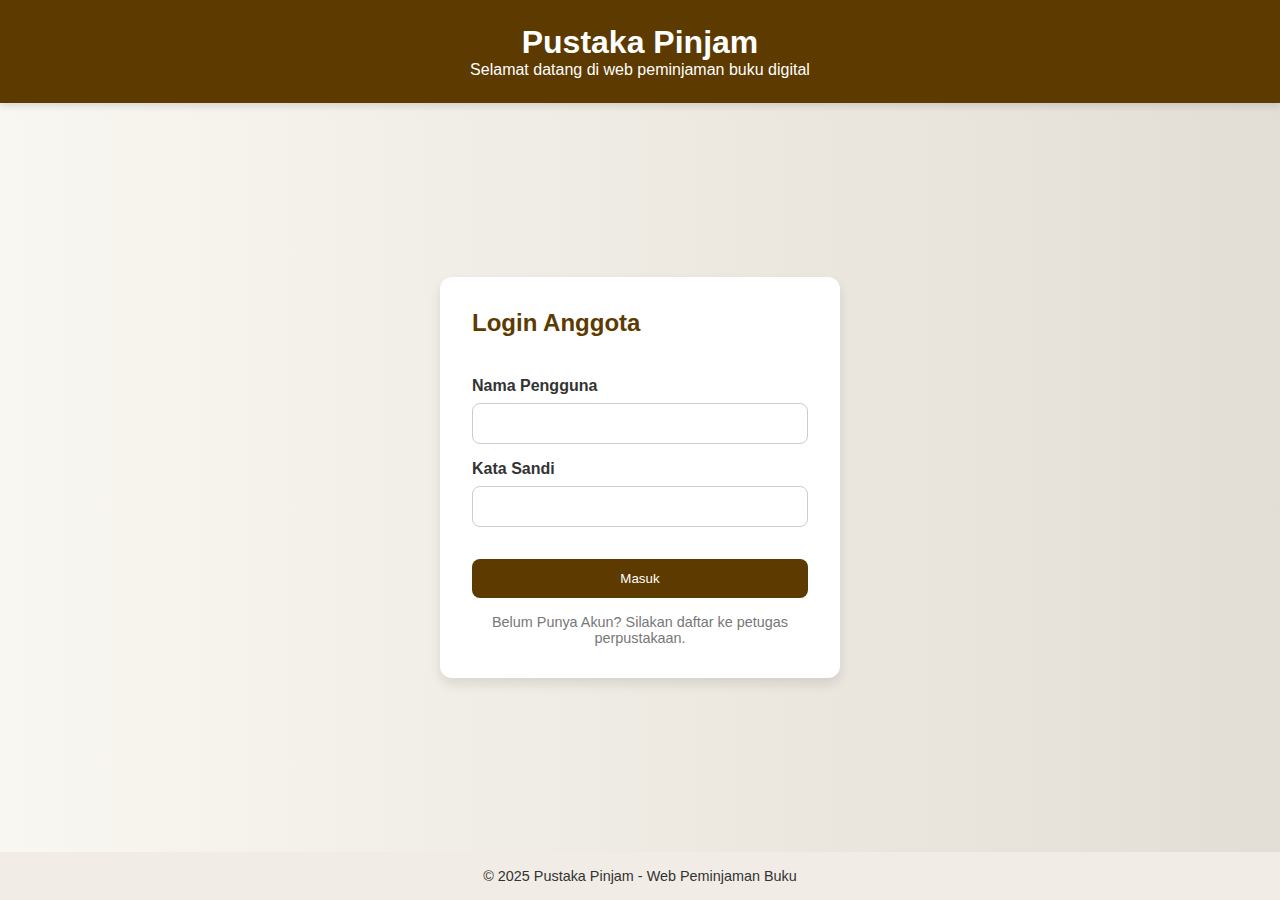
<file: index.html>
<!DOCTYPE html>
<html lang="en">
<head>
    <meta charset="UTF-8">
    <meta name="viewport" content="width=device-width, initial-scale=1.0">
    <title>Login | Peminjaman Buku</title>
    <link rel="stylesheet" href="style.css">
</head>
<body>
    <header>
        <h1>Pustaka Pinjam</h1>
        <p>Selamat datang di web peminjaman buku digital</p>
    </header>

    <main>
        <section class="login-container">
            <h2>Login Anggota</h2>
            <form id="loginForm">
                <label for="username">Nama Pengguna</label>
                <input type="text" id="username" name="username" required>

                <label for="password">Kata Sandi</label>
                <input type="password" id="password" name="password" required>

                <button type="submit">Masuk</button>
            </form>
            <p class="note">Belum Punya Akun? Silakan daftar ke petugas perpustakaan.</p>
        </section>
    </main>

    <footer>
        <p>&copy; 2025 Pustaka Pinjam - Web Peminjaman Buku</p>
    </footer>

    <script src="script.js"></script>
</body>
</html>
</file>
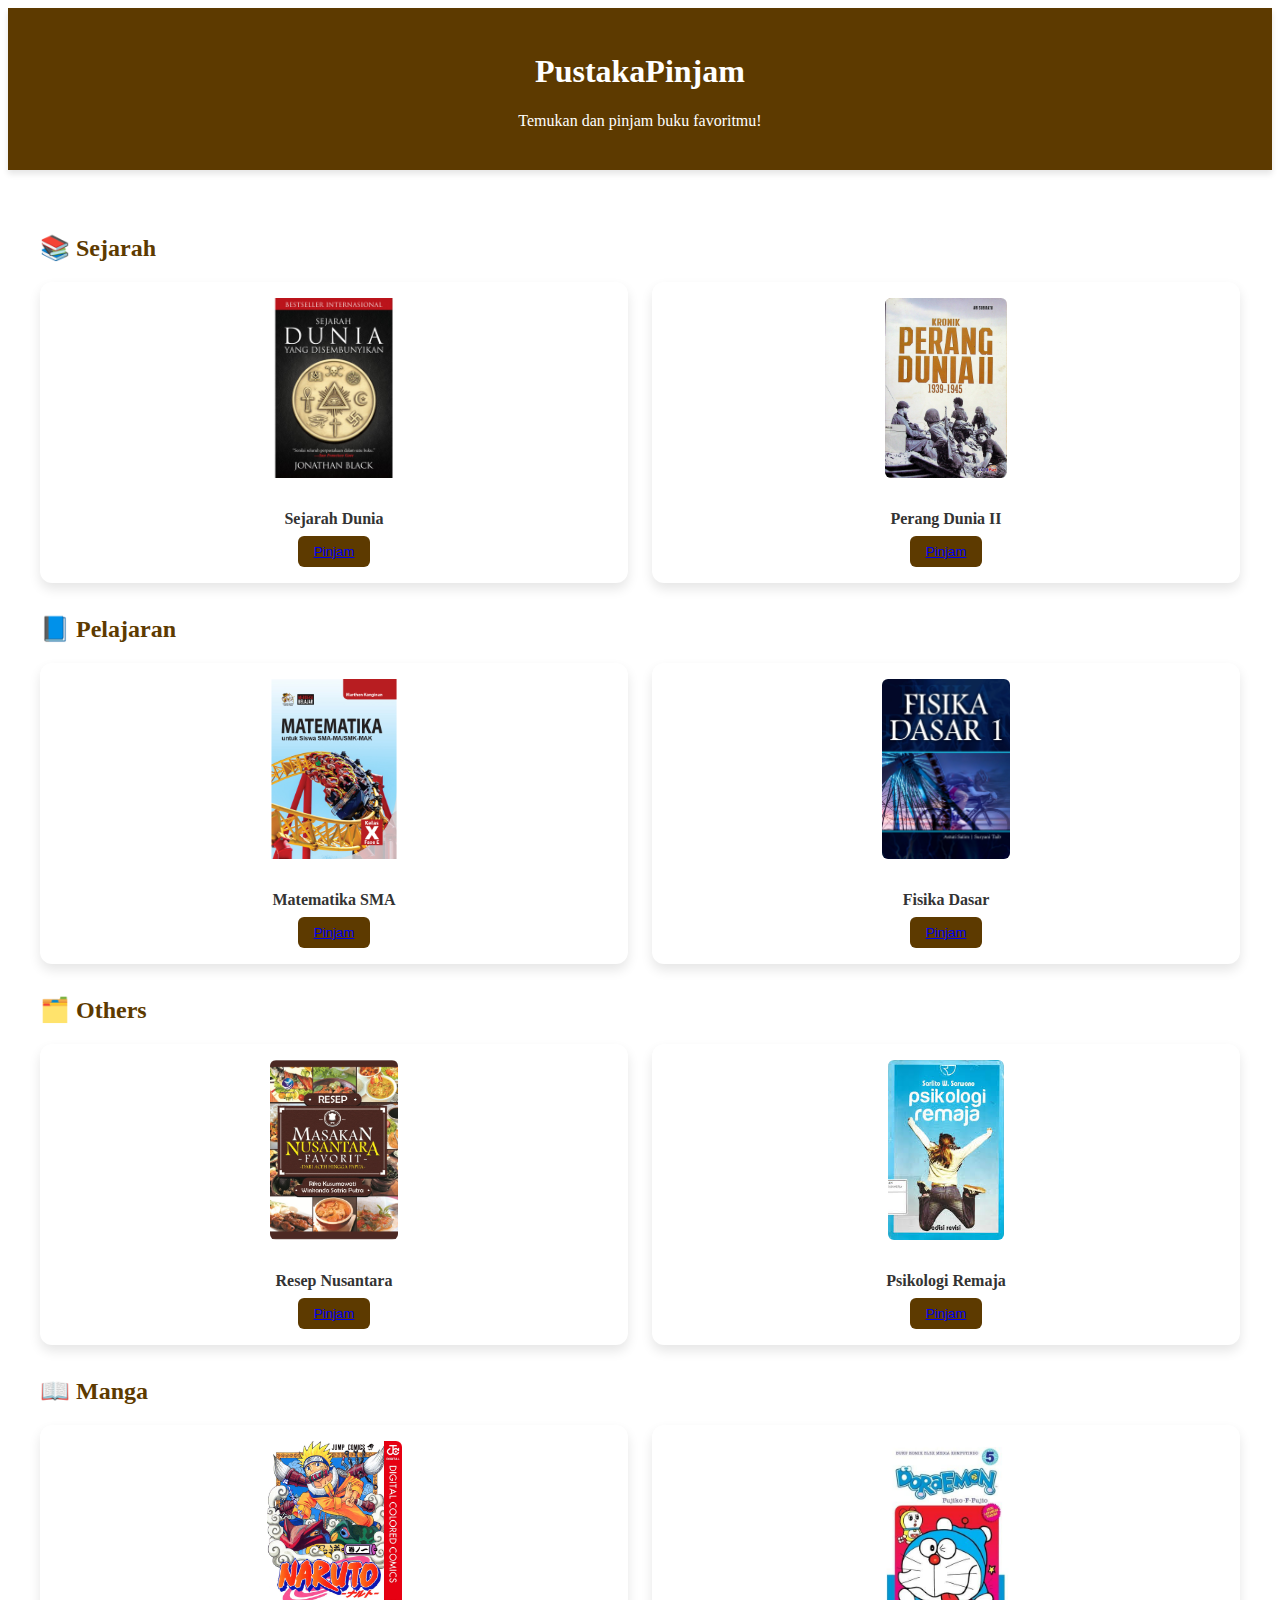
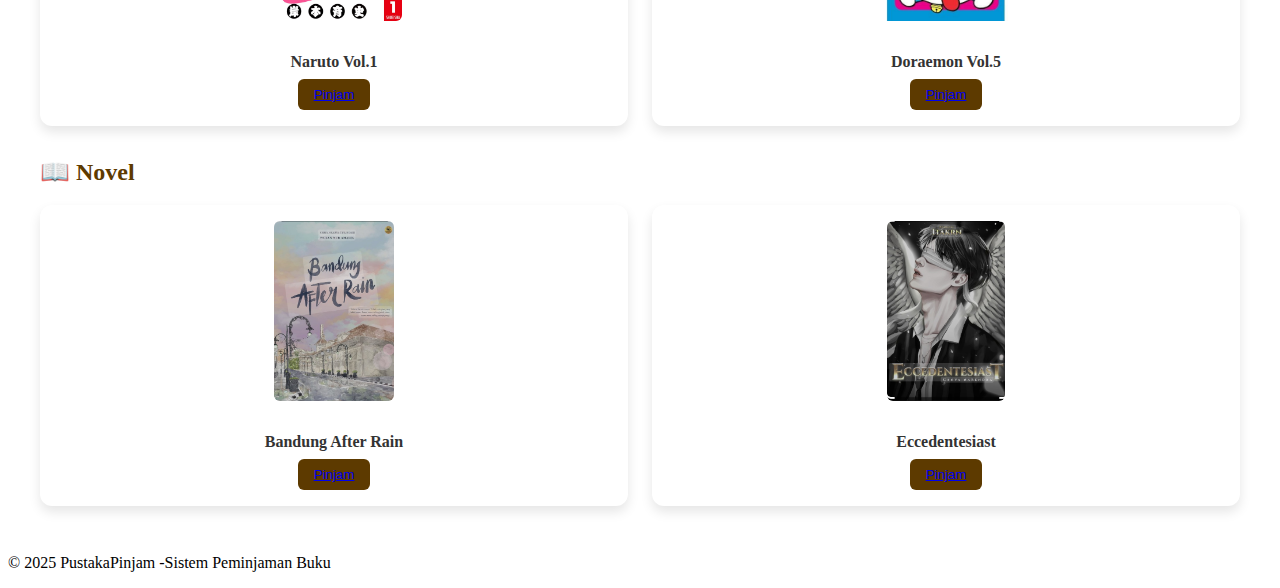
<file: index2.html>
<!DOCTYPE html>
<html lang="en">
<head>
    <meta charset="UTF-8">
    <meta name="viewport" content="width=device-width, initial-scale=1.0">
    <title>Daftar Buku | PustakaPinjam</title>
    <link rel="stylesheet" href="style2.css" />
</head>
<body>
    <header>
    <h1>PustakaPinjam</h1>
    <p>Temukan dan pinjam buku favoritmu!</p>
    </header>

    <main>
        <section class="book-section">
           <h2>📚 Sejarah</h2>
           <div class="book-grid">
            <article class="book-card">
                <img src="sejarah-dunia-yang-disembunyikan.jpg" alt="Cover Sejarah 1" />
                <h3>Sejarah Dunia</h3>
                <button><a href="index3.html?buku=Sejarah Dunia">Pinjam</a></button>
            </article>
            <article class="book-card">
                <img src="1708388787_Kronik Perang Dunia II 1939-1945.jpg" alt="Cover Sejarah 1" />
                <h3>Perang Dunia II</h3>
                <button><a href="index3.html?buku=Perang Dunia II">Pinjam</a></button>
            </article>
           </div>

            <h2>📘 Pelajaran</h2>
            <div class="book-grid">
            <article class="book-card">
                <img src="Matematika-SMA-Kelas-X-Srikandi-penilaian-Revisi-2023.jpg" alt="Cover Matematika" />
                <h3>Matematika SMA</h3>
                <button><a href="index3.html?buku=Matematika SMA">Pinjam</a></button>
            </article>
            <article class="book-card">
                <img src="978-602-475-463-1.jpg" alt="Cover Fisika" />
                <h3>Fisika Dasar</h3>
                <button><a href="index3.html?buku=Fisika Dasar">Pinjam</a></button>
            </article>
        </div>

            <h2>🗂️ Others</h2>
            <div class="book-grid">
            <article class="book-card">
                <img src="BLK_RMNFDAHP2021947243.jpg" alt="Cover Resep" />
                <h3>Resep Nusantara</h3>
                <button><a href="index3.html?buku=Resep Nusantara">Pinjam</a></button>
            </article>
            <article class="book-card">
                <img src="images.jpg" alt="Cover Psikologi" />
                <h3>Psikologi Remaja</h3>
                <button><a href="index3.html?buku=Psikologi Remaja">Pinjam</a></button>
            </article>
        </div>
            <h2>📖 Manga</h2>
            <div class="book-grid">
            <article class="book-card">
                <img src="65b67da8639ed7538f6d61d9-naruto-1.jpg" alt="Cover Naruto" />
                <h3>Naruto Vol.1</h3>
                <button><a href="index3.html?buku=Naruto Vol.1">Pinjam</a></button>
            </article>
            <article class="book-card">
                <img src="27250633_e941db87-5750-4f18-817a-133b7b5f5d9e_474_474.jpg" alt="Cover Doraemon" />
                <h3>Doraemon Vol.5</h3>
                <button><a href="index3.html?buku=Doraemon Vol.5">Pinjam</a></button>
            </article>
        </div>
        </div>
            <h2>📖 Novel</h2>
            <div class="book-grid">
            <article class="book-card">
                <img src="WhatsApp Image 2025-06-09 at 14.19.40_30c79e72.jpg" alt="Cover Naruto" />
                <h3>Bandung After Rain</h3>
                <button><a href="index3.html?buku=Bandung After Rain">Pinjam</a></button>
            </article>
            <article class="book-card">
                <img src="WhatsApp Image 2025-06-09 at 14.19.40_426fb826.jpg" alt="Cover Doraemon" />
                <h3>Eccedentesiast</h3>
                <button><a href="index3.html?buku=Eccedentesiast">Pinjam</a></button>
            </article>
        </div>
        </section>
    </main>

    <footer>
        <p>&copy; 2025 PustakaPinjam -Sistem Peminjaman Buku</p>
    </footer>

    <script src="script2.js"></script>
</body>
</html>
</file>
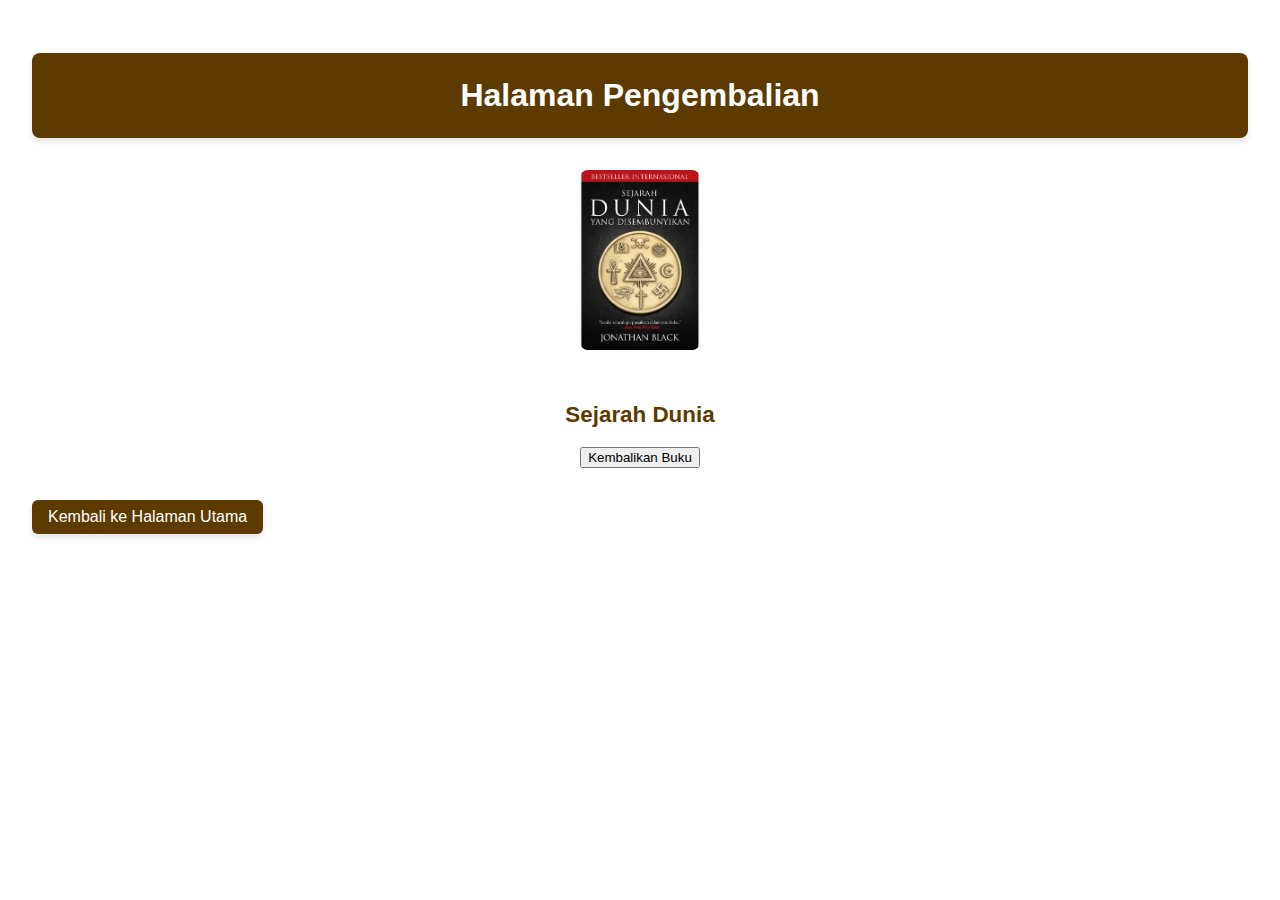
<file: index3.html>
<!DOCTYPE html>
<html lang="id">
<head>
  <meta charset="UTF-8" />
  <title>Pengembalian Buku</title>
  <link rel="stylesheet" href="style3.css" />
  <script defer src="script4.js"></script>
</head>
<body>
  <h1>Halaman Pengembalian</h1>

  <div id="pinjaman-container" style="text-align: center; margin-bottom: 2rem;">
    <!-- Isi gambar, nama, tombol nanti di sini -->
  </div>

  <a href="index2.html" type="submit: block; text-align: center; margin-top: 2rem;">Kembali ke Halaman Utama</a>
</body>
</html>
</file>
<file: style.css>
* {
    margin: 0;
    padding: 0;
    box-sizing: border-box;
}

body {
    font-family: 'segoe UI', sans-serif;
    background: linear-gradient(to right, #f9f7f1, #e3ded5);
    color: #333;
    display: flex;
    flex-direction: column;
    min-height: 100vh;
}

header {
    background-color: #5d3a00;
    color: white;
    text-align: center;
    padding: 1.5rem;
    box-shadow: 0 4px 6px rgba(0, 0, 0, 0.1);
}

main {
    flex: 1;
    display: flex;
    justify-content: center;
    align-items: center;
    padding: 2rem;
}

.login-container {
    background-color: #fff;
    padding: 2rem;
    border-radius: 12px;
    box-shadow: 0 6px 12px rgba(0, 0, 0, 0.1);
    max-width: 400px;
    width: 100%;
}

.login-container h2 {
    margin-bottom: 1.5rem;
    color: #5d3a00;
}

form {
    display: flex;
    flex-direction: column;
}

label {
    margin-top: 1rem;
    margin-bottom: 0.5rem;
    font-weight: 600;
}

input {
    padding: 0.75rem;
    border-radius: 8px;
    border: 1px solid #ccc;
}

button {
    margin-top: 2rem;
    padding: 0.75rem;
    background-color: #5d3a00;
    color: white;
    border: none;
    border-radius: 8px;
    cursor: pointer;
    transition: background 0.3s;
}

button:hover {
    background-color: #4b2e00;
}

.note {
    font-size: 0.9rem;
    color: #777;
    margin-top: 1rem;
    text-align: center;
}

footer {
    text-align: center;
    padding: 1rem;
    background-color: #f1ede6;
    font-size: 0.9rem;
}

@media (max-width: 600px) {
    .login-container {
        padding: 1.5rem;
    }

    header h1 {
        font-size: 1.5rem;
    }
}
</file>
<file: style2.css>
header {
    background-color: #5d3a00;
    color: white;
    text-align: center;
    padding: 1.5rem;
    box-shadow: 0 4px 6px rgba(0, 0, 0, 0.1);
}

.book-section {
  padding: 2rem;
}

.book-section h2 {
  margin-top: 2rem;
  color: #5d3a00;
}

.book-grid {
  display: grid;
  grid-template-columns: repeat(auto-fit, minmax(180px, 1fr));
  gap: 1.5rem;
  margin-top: 1rem;
}

.book-card {
  background-color: #fff;
  padding: 1rem;
  border-radius: 12px;
  box-shadow: 0 6px 12px rgba(0,0,0,0.1);
  text-align: center;
  transition: transform 0.2s ease;
}

.book-card:hover {
  transform: translateY(-5px);
}

.book-card img {
  max-width: 100%;
  height: 180px;
  object-fit: cover;
  border-radius: 6px;
  margin-bottom: 0.75rem;
}

.book-card h3 {
  font-size: 1rem;
  margin-bottom: 0.5rem;
  color: #333;
}

.book-card button {
  padding: 0.5rem 1rem;
  background-color: #5d3a00;
  color: white;
  border: none;
  border-radius: 6px;
  cursor: pointer;
}

.book-card button:hover {
  background-color: #4a2d00;
}

/* Responsive tweaks */
@media (max-width: 500px) {
  .book-card img {
    height: 140px;
  }

  .book-card h3 {
    font-size: 0.9rem;
  }

  .book-card button {
    font-size: 0.85rem;
  }
}
</file>
<file: style3.css>
/* Reset dan style dasar */
body {
  font-family: Arial, sans-serif;
  background-color: #fff;
  color: #333;
  margin: 0;
  padding: 2rem;
}

/* Header utama */
header {
  background-color: #5d3a00;
  color: white;
  text-align: center;
  padding: 1.5rem;
  box-shadow: 0 4px 6px rgba(0, 0, 0, 0.1);
  border-radius: 8px;
  margin-bottom: 2rem;
}

header p {
  margin-top: 0.25rem;
  font-size: 1.1rem;
  font-weight: 400;
}

/* Judul kategori buku */
h2 {
  color: #5d3a00;
  margin-top: 2rem;
  font-size: 1.4rem;
}

/* Grid buku */
.book-section {
  padding: 0;
}

.book-grid {
  display: grid;
  grid-template-columns: repeat(auto-fit, minmax(180px, 1fr));
  gap: 1.5rem;
  margin-top: 1rem;
}

/* Card buku */
.book-card {
  background-color: #fff;
  padding: 1rem;
  border-radius: 12px;
  box-shadow: 0 6px 12px rgba(0, 0, 0, 0.1);
  text-align: center;
  transition: transform 0.2s ease;
}

.book-card:hover {
  transform: translateY(-5px);
}

.book-card img {
  max-width: 100%;
  height: 180px;
  object-fit: cover;
  border-radius: 6px;
  margin-bottom: 0.75rem;
}

.book-card h3 {
  font-size: 1rem;
  margin-bottom: 0.5rem;
  color: #333;
}

/* Tombol pinjam di kartu buku */
.book-card button {
  padding: 0.5rem 1rem;
  background-color: #5d3a00;
  color: white;
  border: none;
  border-radius: 6px;
  cursor: pointer;
  transition: background-color 0.2s ease;
}

.book-card button:hover {
  background-color: #4a2d00;
}

/* Link dalam tombol (buat safety, agar link putih dan tanpa underline) */
.book-card button a {
  color: white;
  text-decoration: none;
  display: block;
}

/* Footer */
footer {
  text-align: center;
  margin-top: 3rem;
  padding: 1rem;
  font-size: 0.9rem;
  color: #777;
  border-top: 1px solid #ddd;
}

/* =================================== */
/* Style halaman pengembalian (index3.html) */
/* Menggunakan <h1>, #hasil, dan <a> yang mirip tombol */

/* Header mirip header utama */
h1 {
  background-color: #5d3a00;
  color: white;
  text-align: center;
  padding: 1.5rem;
  box-shadow: 0 4px 6px rgba(0,0,0,0.1);
  border-radius: 8px;
  margin-bottom: 2rem;
}

/* Paragraf hasil */
#hasil {
  font-size: 1.1rem;
  margin-bottom: 2rem;
  text-align: center;
  color: #333;
}

/* Link seperti tombol konsisten dengan tombol pinjam */
a {
  display: inline-block;
  padding: 0.5rem 1rem;
  background-color: #5d3a00;
  color: white;
  text-decoration: none;
  border-radius: 6px;
  cursor: pointer;
  box-shadow: 0 4px 6px rgba(0,0,0,0.1);
  transition: background-color 0.2s ease;
  font-size: 1rem;
}

a:hover {
  background-color: #4a2d00;
}
</file>
